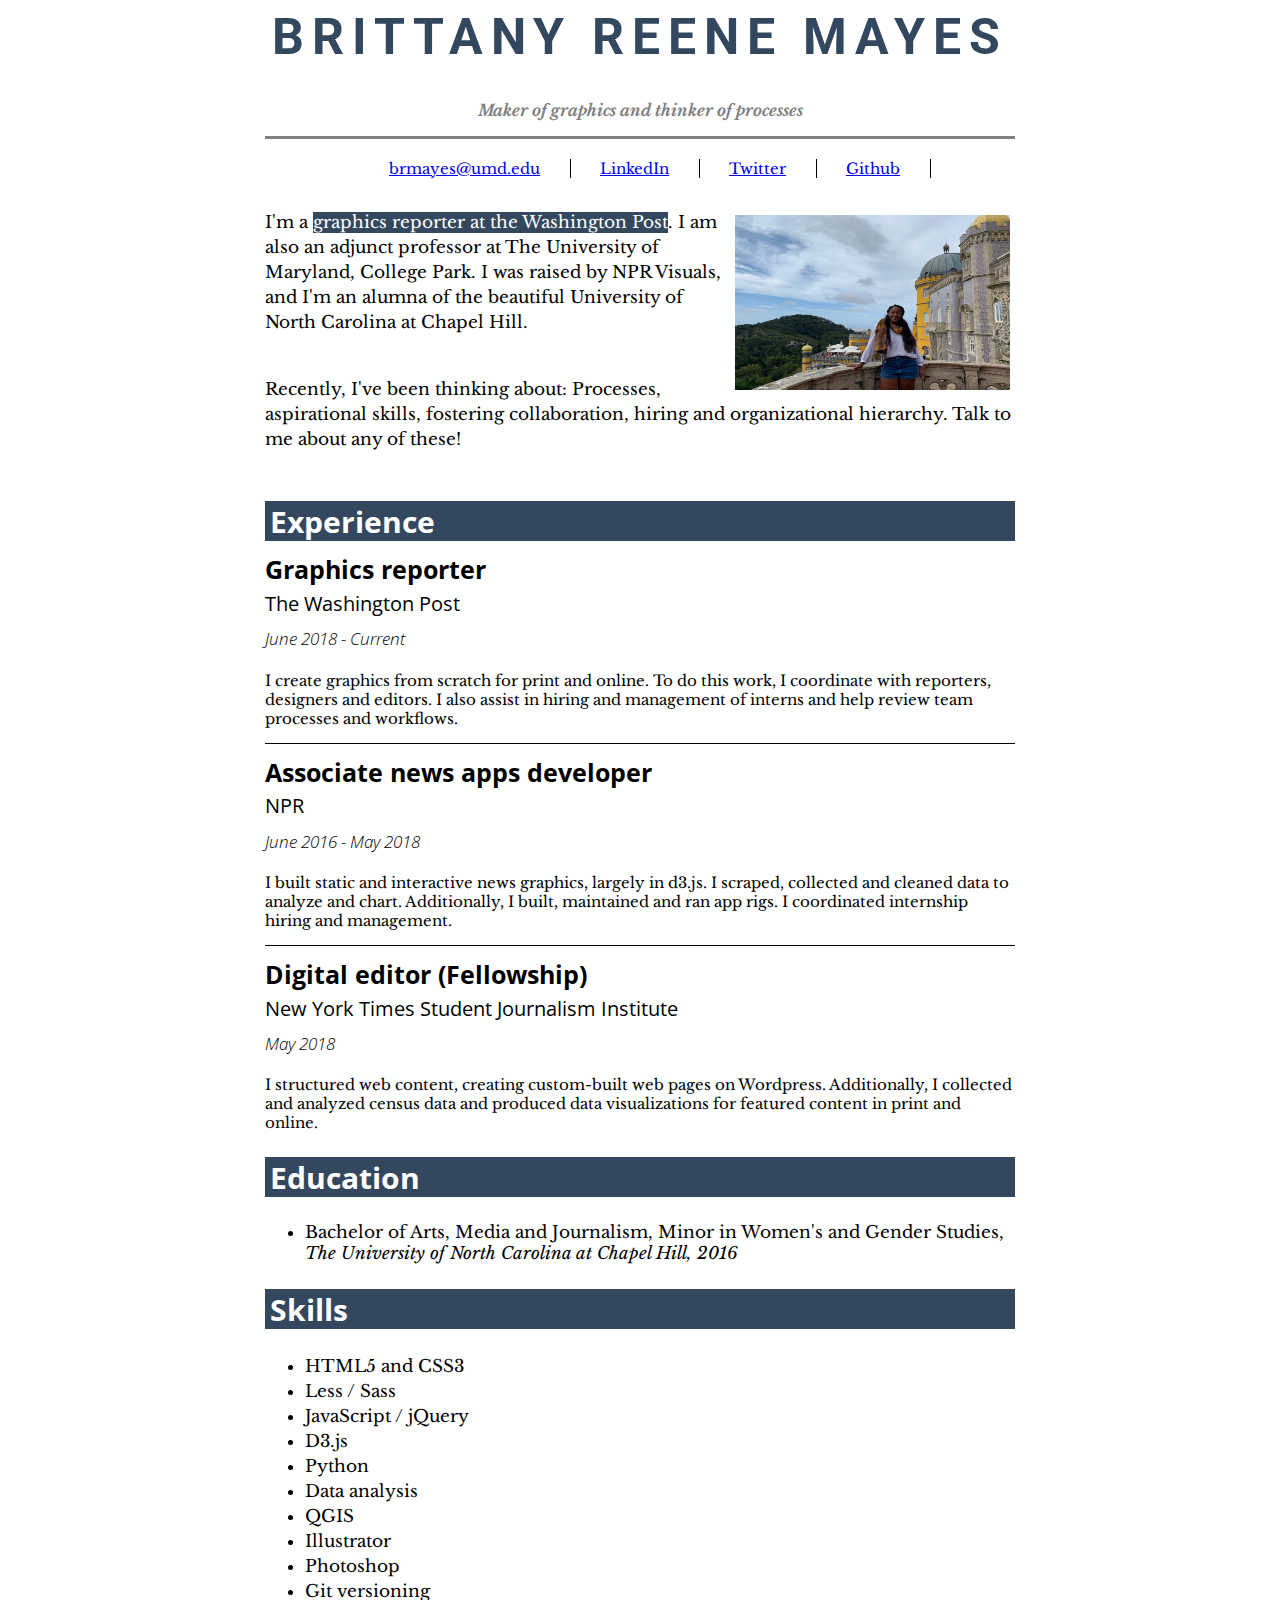
<file: code/index.html>
<!DOCTYPE>
<html lang="en">
    <head>
        <title>Resume</title>
        <link rel="stylesheet" href="stylescheckpoint.css">
        <link rel="preconnect" href="https://fonts.googleapis.com">
        <link rel="preconnect" href="https://fonts.gstatic.com" crossorigin>
        <link href="https://fonts.googleapis.com/css2?family=Libre+Baskerville&display=swap" rel="stylesheet">
        <link href="https://fonts.googleapis.com/css2?family=Libre+Baskerville&family=Open+Sans:ital,wght@0,300;0,400;1,300&display=swap" rel="stylesheet">
        <link href="https://fonts.googleapis.com/css2?family=Roboto:wght@300&display=swap" rel="stylesheet">
    </head>
    <body>

        <div class="masthead"><!-- I built this myself! -->
            <h1>BRITTANY REENE MAYES</h1>
        </div>
        <div class="catchphrase">
            <p><strong><span id="cat">Maker of graphics and thinker of processes</span></strong></p>
        </div>
    <div class="socialmedia">
        <ul id="horizontal-list">
            <li><span id="li1"><a href="mailto:brmayes@umd.edu" target="_blank" alt="list item 1">brmayes@umd.edu</a></span></li>
            <li><span id="li2"><a href="https://www.linkedin.com/in/brittanymayes/" target="_blank" alt="list item 2">LinkedIn</a></span></li>
            <li><span id="li3"><a href="https://twitter.com/BritRenee_/" target="_blank" alt="list item 3">Twitter</a></span></li>
            <li><span id="li4"><a href="https://github.com/brmayes/" target="_blank" alt="list item 4">Github</a></span></li>
        </ul>
    </div>
    <div class="bio">
        <img id="portrait" src="brittany-castle.jpg" alt="Brittany Renee Mayes"/>
        <p id="wapo">
            I'm a <span id="reporter">graphics reporter at the Washington Post</span>. I am also an adjunct professor at The University of Maryland, College Park. I was raised by NPR Visuals, and I'm an alumna of the beautiful University of North Carolina at Chapel Hill.
        </p>
        <p id="thinking">
            Recently, I've been thinking about: Processes, aspirational skills, fostering collaboration, hiring and organizational hierarchy. Talk to me about any of these!
        </p>
    </div>
    <div class="expirience">
        <h2 id="titleex">Experience</h2>
    </div>
        <!-- First job -->
    <div class="wapo">
        <h3 id="job1">Graphics reporter</h3>
        <h4 id="company1">The Washington Post</h4>
        <h5 id="date1">June 2018 - Current</h5>
    </div>
    <div id="wapodes">
        <p id="description1">I create graphics from scratch for print and online. To do this work, I coordinate with reporters, designers and editors. I also assist in hiring and management of interns and help review team processes and workflows.</p>
    </div>
    <div class="npr">
        <h3 id="job2">Associate news apps developer</h3>
        <h4 id="company2">NPR</h4>
        <h5 id="date2">June 2016 - May 2018</h5>
    </div>
    <div id="nprdes">
        <p id="description2">I built static and interactive news graphics, largely in d3.js. I scraped, collected and cleaned data to analyze and chart. Additionally, I built, maintained and ran app rigs. I coordinated internship hiring and management.</p>
    </div>
    <div class="newyorktimes">
        <h3 id="job3">Digital editor (Fellowship)</h3>
        <h4 id="company3">New York Times Student Journalism Institute</h4>
        <h5 id="date3">May 2018</h5>
    </div>
    <div id-"nytdes">
        <p id="description3">I structured web content, creating custom-built web pages on Wordpress. Additionally, I collected and analyzed census data and produced data visualizations for featured content in print and online.</p>
    </div>
    <div class="education">
        <h2 id="titleed">Education</h2>
    </div>
    <div class="merrill">
        <ul id="edlist">
            <li>Bachelor of Arts, Media and Journalism, Minor in Women's and Gender Studies, <span id="unc">The University of North Carolina at Chapel Hill, 2016</span></li>
        </ul>
    <div>
    <div class="skills">
        <h2 id="titlesk">Skills</h2>
        <ul id="skilllist">
            <li>HTML5 and CSS3</li>
            <li>Less / Sass</li>
            <li>JavaScript / jQuery</li>
            <li>D3.js</li>
            <li>Python</li>
            <li>Data analysis</li>
            <li>QGIS</li>
            <li>Illustrator</li>
            <li>Photoshop</li>
            <li>Git versioning</li>
        </ul>
    </body>
</html>
</file>
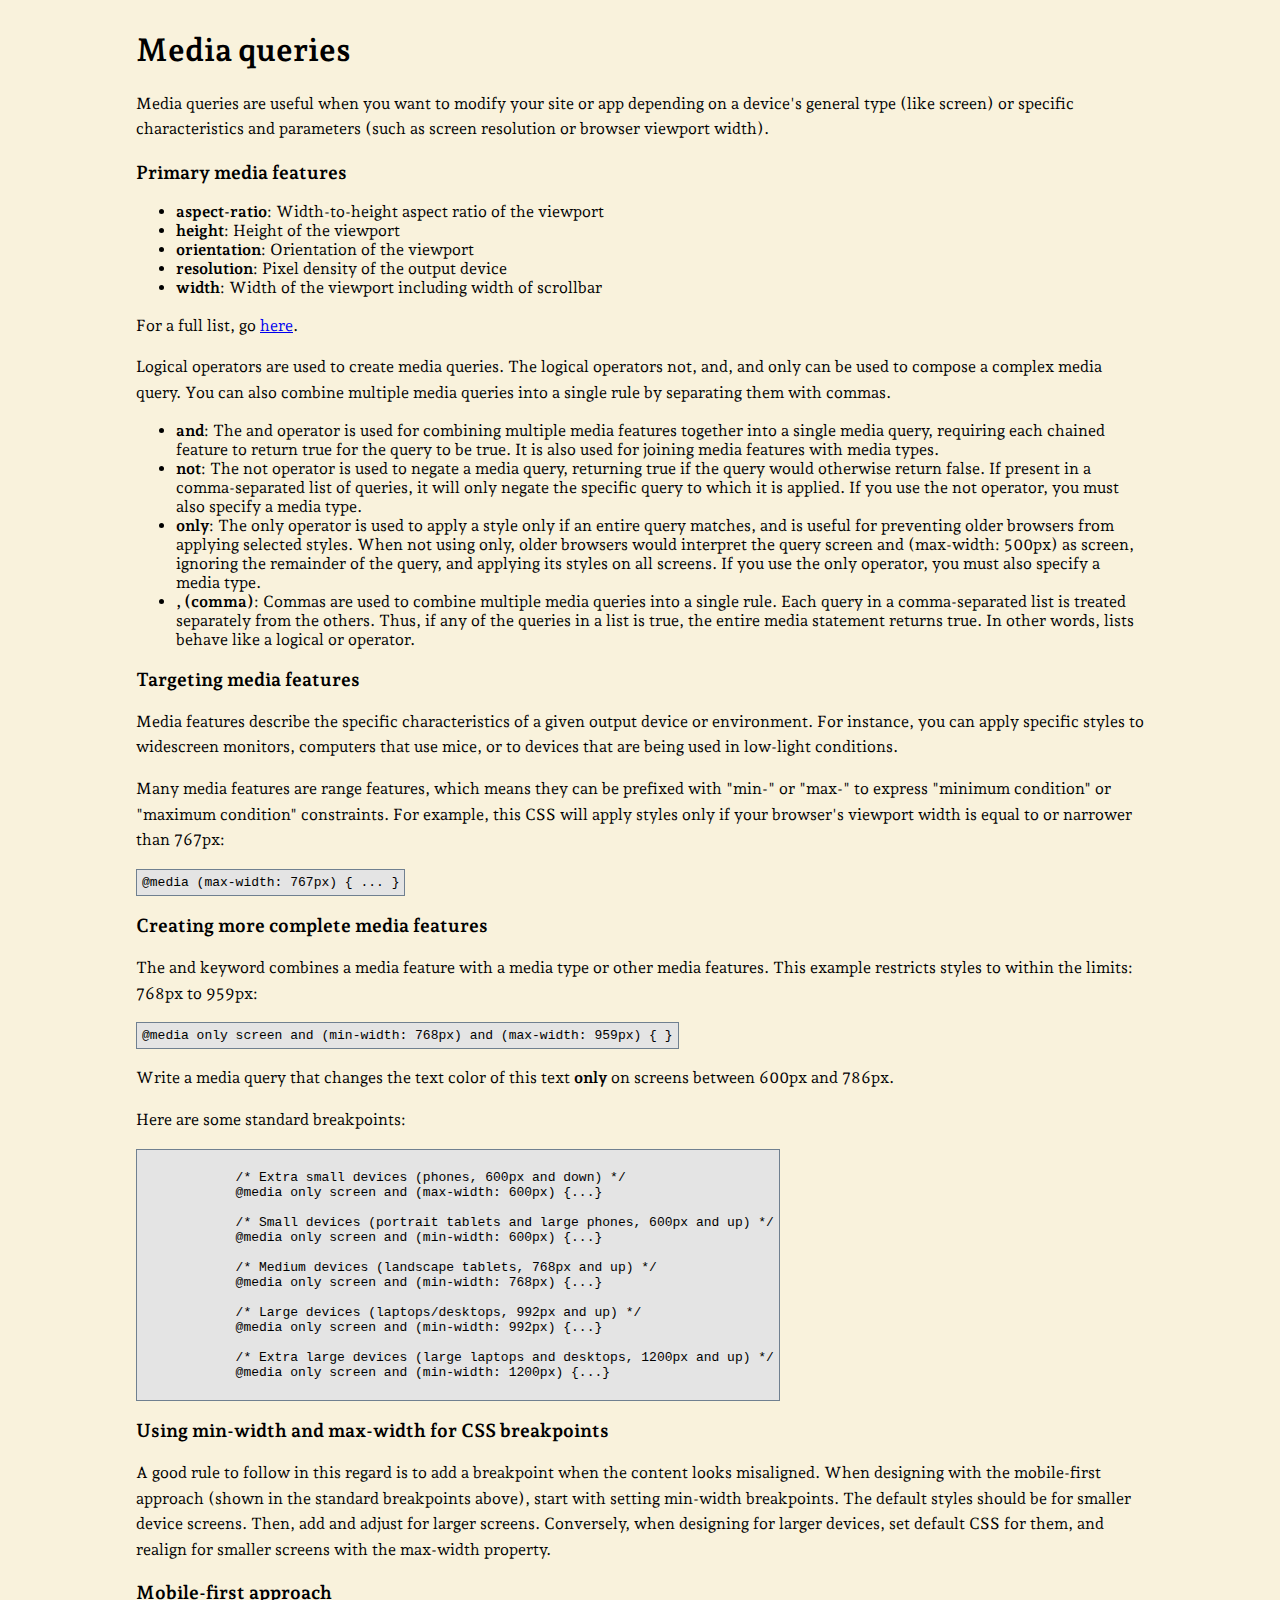
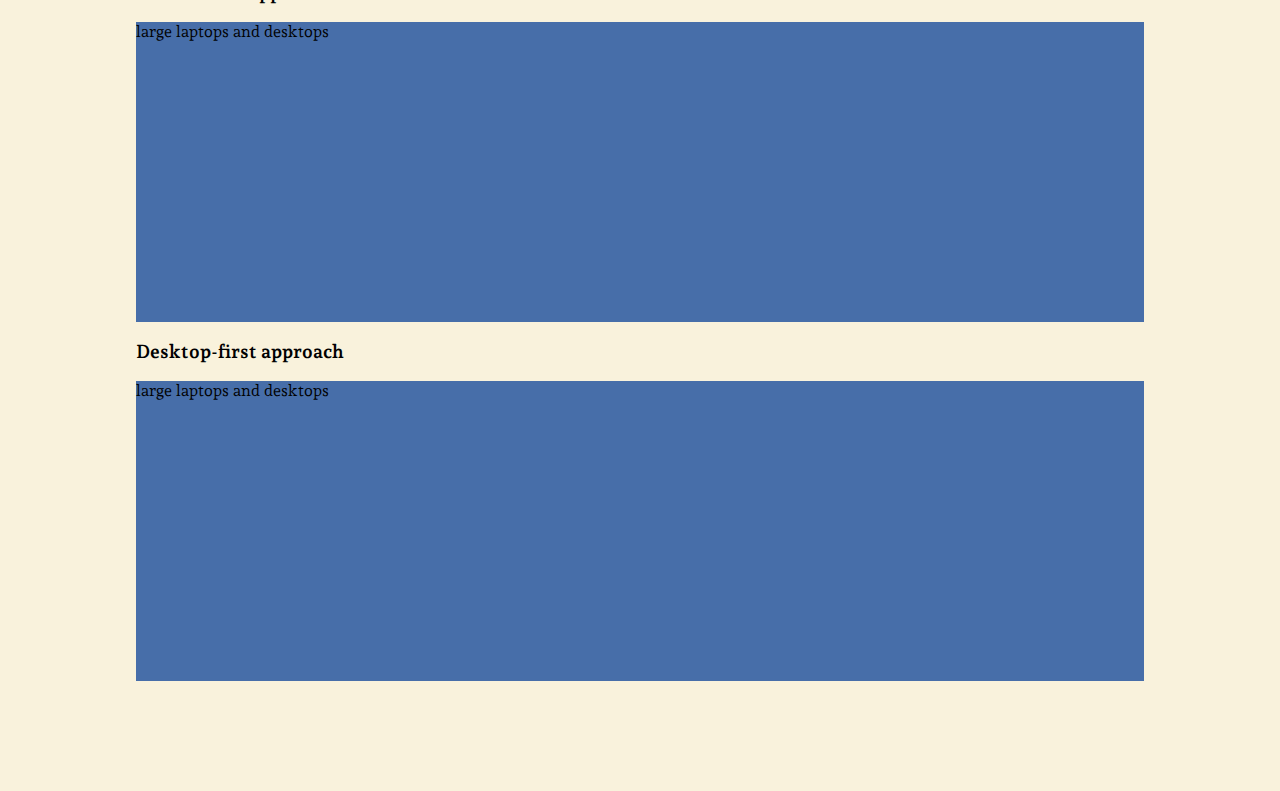
<file: class/flexbox-exercises/flexbox-exercises/exercise-0/index.html>
<!DOCTYPE html>
<html lang="en">
    <head>
        <meta charset="utf-8">
        <meta name="viewport" content="width=device-width, initial-scale=1">
        <link rel="stylesheet" href="../base.css">
        <link rel="stylesheet" href="style.css">
        <link rel="preconnect" href="https://fonts.googleapis.com">
        <link rel="preconnect" href="https://fonts.gstatic.com" crossorigin>
        <link href="https://fonts.googleapis.com/css2?family=Andada+Pro:ital,wght@0,400;0,700;1,400&display=swap" rel="stylesheet">

        <title>Media queries</title>
        <meta name="description" content="Examples to follow for learning Flexbox.">
    </head>
    <body>
        <div class="instruction">
            <h1>Media queries</h1>
            <p>Media queries are useful when you want to modify your site or app depending on a device's general type (like screen) or specific characteristics and parameters (such as screen resolution or browser viewport width).</p>

            <h3>Primary media features</h3>
            <ul>
                <li><strong>aspect-ratio</strong>: Width-to-height aspect ratio of the viewport</li>
                <li><strong>height</strong>: Height of the viewport</li>
                <li><strong>orientation</strong>: Orientation of the viewport</li>
                <li><strong>resolution</strong>: Pixel density of the output device</li>
                <li><strong>width</strong>: Width of the viewport including width of scrollbar</li>
            </ul>
            <p>For a full list, go <a href="https://developer.mozilla.org/en-US/docs/Web/CSS/Media_Queries/Using_media_queries#media_features">here</a>.</p>
            <p>Logical operators are used to create media queries. The logical operators not, and, and only can be used to compose a complex media query. You can also combine multiple media queries into a single rule by separating them with commas.</p>
            <ul>
                <li><strong>and</strong>: The and operator is used for combining multiple media features together into a single media query, requiring each chained feature to return true for the query to be true. It is also used for joining media features with media types.</li>
                <li><strong>not</strong>: The not operator is used to negate a media query, returning true if the query would otherwise return false. If present in a comma-separated list of queries, it will only negate the specific query to which it is applied. If you use the not operator, you must also specify a media type.</li>
                <li><strong>only</strong>: The only operator is used to apply a style only if an entire query matches, and is useful for preventing older browsers from applying selected styles. When not using only, older browsers would interpret the query screen and (max-width: 500px) as screen, ignoring the remainder of the query, and applying its styles on all screens. If you use the only operator, you must also specify a media type.</li>
                <li><strong>, (comma)</strong>: Commas are used to combine multiple media queries into a single rule. Each query in a comma-separated list is treated separately from the others. Thus, if any of the queries in a list is true, the entire media statement returns true. In other words, lists behave like a logical or operator.</li>
            </ul>

            <h3>Targeting media features</h3>
            <p>Media features describe the specific characteristics of a given output device or environment. For instance, you can apply specific styles to widescreen monitors, computers that use mice, or to devices that are being used in low-light conditions.</p>
            <p>Many media features are range features, which means they can be prefixed with "min-" or "max-" to express "minimum condition" or "maximum condition" constraints. For example, this CSS will apply styles only if your browser's viewport width is equal to or narrower than 767px:</p>
            <pre><code>@media (max-width: 767px) { ... }</code></pre>

            <h3>Creating more complete media features</h3>
            <p>The and keyword combines a media feature with a media type or other media features. This example restricts styles to within the limits: 768px to 959px:</p>
            <pre><code>@media only screen and (min-width: 768px) and (max-width: 959px) { }</code></pre>

            <p class="media-query-text">Write a media query that changes the text color of this text <strong>only</strong> on screens between 600px and 786px.</p>

            <p>Here are some standard breakpoints:</p>
            <pre><code>
            /* Extra small devices (phones, 600px and down) */
            @media only screen and (max-width: 600px) {...}

            /* Small devices (portrait tablets and large phones, 600px and up) */
            @media only screen and (min-width: 600px) {...}

            /* Medium devices (landscape tablets, 768px and up) */
            @media only screen and (min-width: 768px) {...}

            /* Large devices (laptops/desktops, 992px and up) */
            @media only screen and (min-width: 992px) {...}

            /* Extra large devices (large laptops and desktops, 1200px and up) */
            @media only screen and (min-width: 1200px) {...}
            </code></pre>

            <h3>Using min-width and max-width for CSS breakpoints</h3>
            <p>A good rule to follow in this regard is to add a breakpoint when the content looks misaligned. When designing with the mobile-first approach (shown in the standard breakpoints above), start with setting min-width breakpoints. The default styles should be for smaller device screens. Then, add and adjust for larger screens. Conversely, when designing for larger devices, set default CSS for them, and realign for smaller screens with the max-width property.</p>
            <h3>Mobile-first approach</h3>
            <div class="media-query-example-mobile"></div>
            <h3>Desktop-first approach</h3>
            <!-- Use the CSS to create the desktop-first version of the same media queries -->
            <div class="media-query-example-desktop"></div>
        </div>
    </body>
</html>
</file>
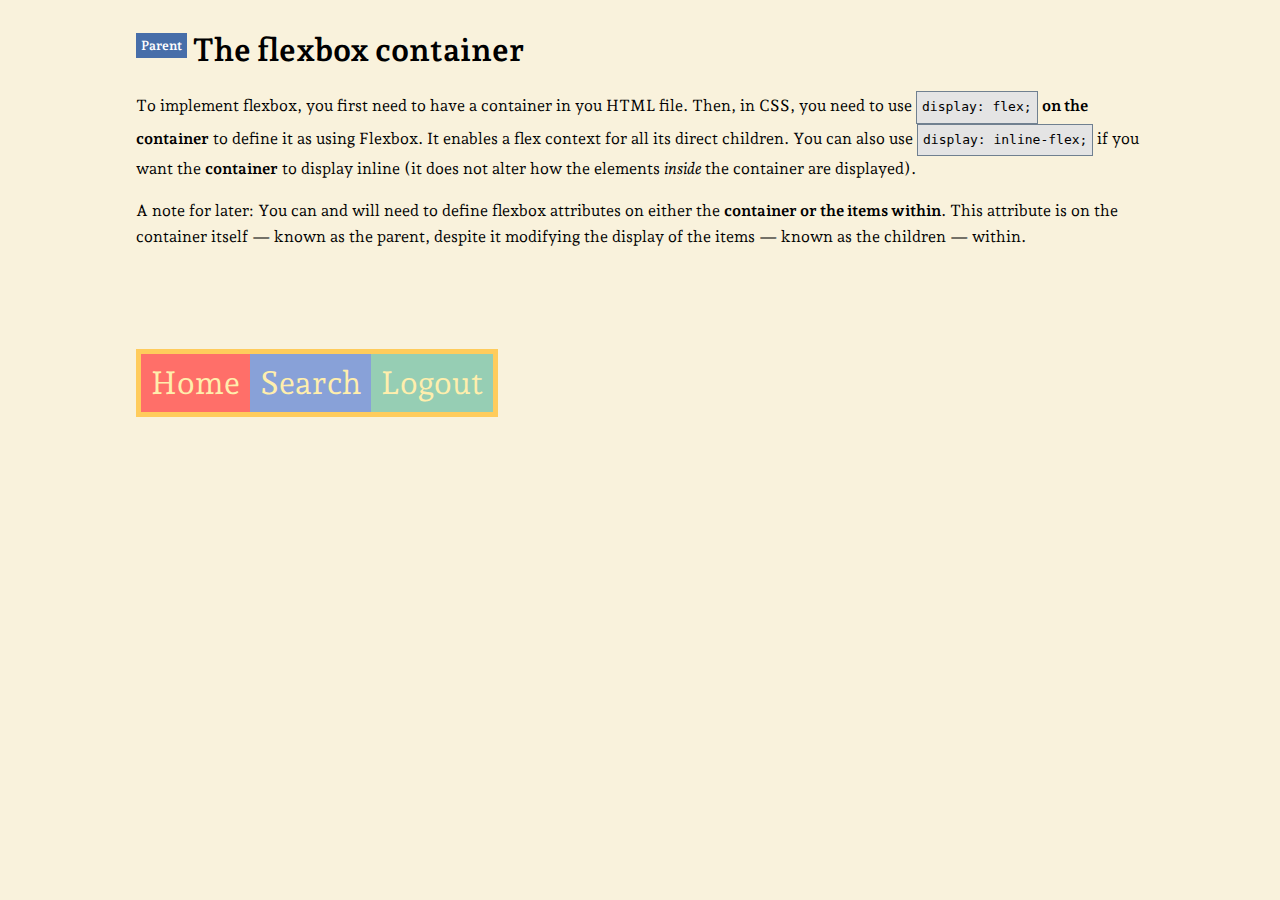
<file: class/flexbox-exercises/flexbox-exercises/exercise-1/index.html>
<!DOCTYPE html>
<html lang="en">
    <head>
        <meta charset="utf-8">
        <meta name="viewport" content="width=device-width, initial-scale=1">
        <link rel="stylesheet" href="../base.css">
        <link rel="stylesheet" href="style.css">
        <link rel="preconnect" href="https://fonts.googleapis.com">
        <link rel="preconnect" href="https://fonts.gstatic.com" crossorigin>
        <link href="https://fonts.googleapis.com/css2?family=Andada+Pro:ital,wght@0,400;0,700;1,400&display=swap" rel="stylesheet">

        <title>Flexbox Example 1: Your first flexbox grid</title>
        <meta name="description" content="Examples to follow for learning Flexbox.">
    </head>
    <body>
        <div class="instruction">
            <h1><sup class="parent">Parent</sup>The flexbox container</h1>
            <p>To implement flexbox, you first need to have a container in you HTML file. Then, in CSS, you need to use <code>display: flex;</code> <strong>on the container</strong> to define it as using Flexbox. It enables a flex context for all its direct children. You can also use <code>display: inline-flex;</code> if you want the <strong>container</strong> to display inline (it does not alter how the elements <i>inside</i> the container are displayed).</p>
            <p>A note for later: You can and will need to define flexbox attributes on either the <strong>container or the items within</strong>. This attribute is on the container itself — known as the parent, despite it modifying the display of the items — known as the children — within.</p>
        </div>
        <nav class="container">
            <div>Home</div>
            <div>Search</div>
            <div>Logout</div>
        </nav>
    </body>
</html>
</file>
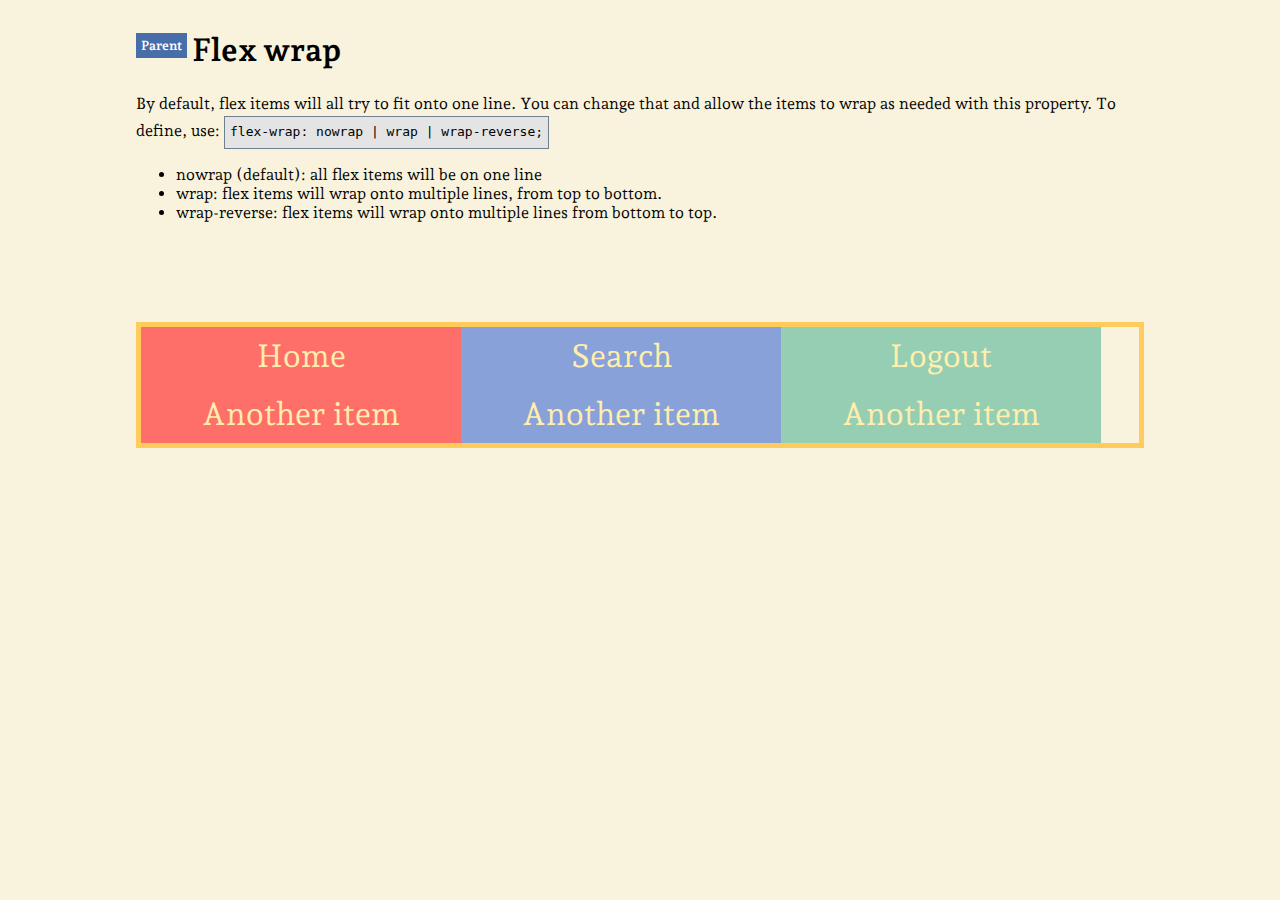
<file: class/flexbox-exercises/flexbox-exercises/exercise-3/index.html>
<!DOCTYPE html>
<html lang="en">
    <head>
        <meta charset="utf-8">
        <meta name="viewport" content="width=device-width, initial-scale=1">
        <link rel="stylesheet" href="../base.css">
        <link rel="stylesheet" href="style.css">
        <link rel="preconnect" href="https://fonts.googleapis.com">
        <link rel="preconnect" href="https://fonts.gstatic.com" crossorigin>
        <link href="https://fonts.googleapis.com/css2?family=Andada+Pro:ital,wght@0,400;0,700;1,400&display=swap" rel="stylesheet">

        <title>Flexbox Example 3: Flex wrap</title>
        <meta name="description" content="Examples to follow for learning Flexbox.">
    </head>
    <body>
        <div class="instruction">
            <h1><sup class="parent">Parent</sup>Flex wrap</h1>
            <p>By default, flex items will all try to fit onto one line. You can change that and allow the items to wrap as needed with this property. To define, use: <code>flex-wrap: nowrap | wrap | wrap-reverse;</code></p>
            <ul>
                <li>nowrap (default): all flex items will be on one line</li>
                <li>wrap: flex items will wrap onto multiple lines, from top to bottom.</li>
                <li>wrap-reverse: flex items will wrap onto multiple lines from bottom to top.</li>
            </ul>
        </div>
        <nav class="container">
            <div>Home</div>
            <div>Search</div>
            <div>Logout</div>
            <div>Another item</div>
            <div>Another item</div>
            <div>Another item</div>
        </nav>
    </body>
</html>
</file>
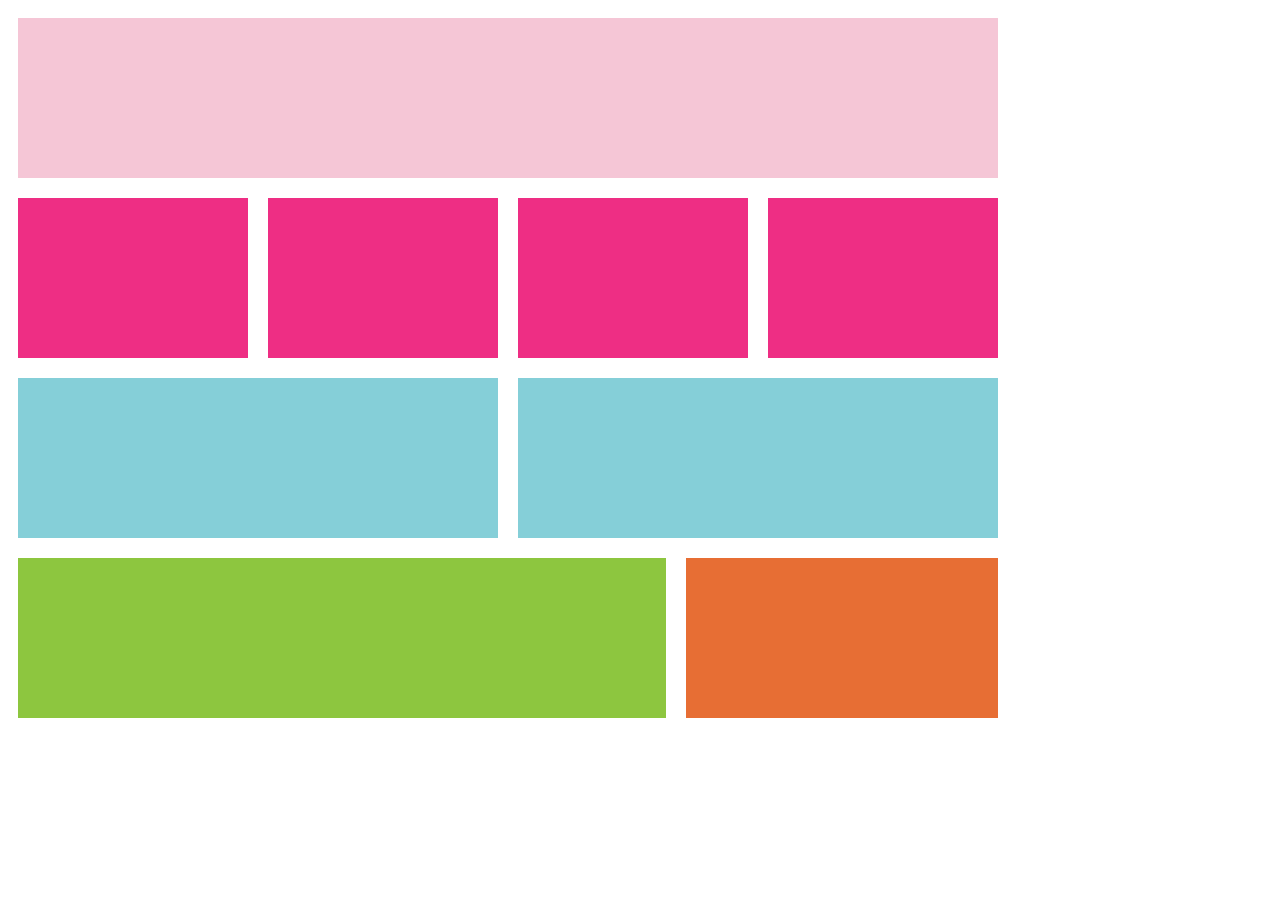
<file: class/flexbox-exercises/flexbox-exercises/flexbox-practice/index.html>
<!DOCTYPE html>
<html lang="en">
    <head>
        <meta charset="utf-8">
        <meta name="viewport" content="width=device-width, initial-scale=1">
        <link rel="stylesheet" href="style.css">
        <link rel="preconnect" href="https://fonts.googleapis.com">
        <link rel="preconnect" href="https://fonts.gstatic.com" crossorigin>
        <link href="https://fonts.googleapis.com/css2?family=Andada+Pro:ital,wght@0,400;0,700;1,400&display=swap" rel="stylesheet">

        <title>Flexbox Practice</title>
        <meta name="description" content="Examples to follow for learning Flexbox.">
    </head>
    <body>
        <div class="box">
            <div class="lightpink"></div>
        </div>
        <div class="box">
            <div class="darkpink"></div>
            <div class="darkpink"></div>
            <div class="darkpink"></div>
            <div class="darkpink"></div>
        </div>
        <div class="box">
            <div class="blue"></div>
            <div class="blue"></div>
        </div>
        <div class="box">
            <div class="green"></div>
            <div class="orange"></div>
        </div>
    </body>
</html>
</file>
<file: code/stylescheckpoint.css>
h1 {
    color: #33485e;
    font-family: 'Roboto', sans-serif;
    font-size: 50px;
    letter-spacing: 8px;
}

img {
    max-width: 500px;
    width: 100%;
}

div {
    width: 750px;
    margin: auto;
}

div.masthead {
    text-align: center;
}

div.catchphrase {
    text-align: center;
    font-family: 'Libre Baskerville', serif;
    font-style: italic;
    border-bottom-style: solid;
    border-bottom-color: grey;
}

span#cat {
    color: grey;
}

div.socialmedia {
    text-align: center;
	display: table;
	margin: 0 auto;
    font-family: 'Libre Baskerville', serif;
    font-size: 15px;
    word-spacing: 25px;
}

span#li1, #li2, #li3, #li4 {
    border-right-style: solid;
    border-right-width: thin;
    padding-right: 30px;
}

ul#horizontal-list {
	min-width: 696px;
	list-style: none;
	padding-top: 20px;
	}
	ul#horizontal-list li {
		display: inline;
	}

img#portrait {
    width: 275px;
    height: 175px;
    float: right;
    margin: 5px;
}

p#wapo {
    height: 150px;
    line-height: 25px;
    font-size: 17px;
    font-family: 'Libre Baskerville', serif;
}

p#thinking {
    height: 100px;
    line-height: 25px;
    font-size: 17px;
    font-family: 'Libre Baskerville', serif;
}

h2#titleex, #titleed, #titlesk {
    height: 40px;
    font-size: 30px;
    background-color: #33485e;
    color: white;
    font-family: 'Open Sans', sans-serif;
    padding-left: 5px;
}

ul#edlist, #skilllist {
    font-size: 17px;
    font-family: 'Libre Baskerville', serif;
}
ul#skilllist {
    line-height: 25px;
}

span#unc {
    font-style: italic;
}

span#reporter {
    background-color: #33485e;
    color: white;
}

h3#job1, #job2, #job3 {
    font-size: 25px;
    font-family: 'Open Sans', sans-serif;
    font-style: bold;
}

h4#company1, #company2, #company3 {
    font-size: 20px;
    font-family: 'Open Sans', sans-serif;
    font-weight: 400;
}

h5#date1, #date2, #date3 {
    font-size: 17px;
    font-style: italic;
    font-family: 'Open Sans', sans-serif;
    font-weight: 300;
}

p#description1, #description2, #description3 {
    font-size: 15px;
    font-family: 'Libre Baskerville', serif;
}

div.wapo, .npr, .newyorktimes {
    line-height: 7px;
}

div#wapodes, #nprdes, #nytdes {
    border-bottom-style: solid;
    border-bottom-width: 1px;
}
</file>
<file: class/flexbox-exercises/flexbox-exercises/base.css>
.container > div {
	padding: 10px;
	text-align: center;
	font-size: 2em;
	color: #ffeead;
}

html,
body {
	background-color: #f9f2dc;
	margin: 10px;
	font-family: "Andada Pro", serif;
}

body {
	width: 80%;
	margin: 0 auto 50px;
}

.instruction {
	margin-bottom: 100px;
	display: block;
	clear: both;
	height: auto;
}

.instruction p {
	line-height: 1.6;
}

.clearfix::after {
	content: "";
	clear: both;
	display: table;
}

code {
	background-color: rgb(228, 228, 228);
	padding: 5px;
	display: inline-block;
	border: 1px solid slategrey;
}

.container > div:nth-child(3),
.container > div:nth-child(6) {
	background-color: #96ceb4;
}

.container > div:nth-child(1),
.container > div:nth-child(4) {
	background-color: #ff6f69;
}

.container > div:nth-child(2),
.container > div:nth-child(5) {
	background-color: #88a1d8;
}

sup {
	padding: 5px;
	margin-right: 5px;
	font-size: small;
}

sup.parent {
	background-color: #476ea9;
	color: white;
}

sup.child {
	background-color: #8347a9;
	color: white;
}
</file>
<file: class/flexbox-exercises/flexbox-exercises/exercise-0/style.css>
@media only screen and (min-width: 600px) and (max-width: 787px) {
	.media-query-text {
		color: red;
	}
}



.media-query-example-mobile,
.media-query-example-desktop {
	min-height: 300px;
}

/* Extra small devices (phones, 600px and down) */
@media only screen and (max-width: 600px) {
	.media-query-example-mobile {
		background-color: slategrey;
	}

	.media-query-example-mobile::before {
		content: "extra small screens";
	}
}

/* Small devices (portrait tablets and large phones, 600px and up) */
@media only screen and (min-width: 600px) {
	.media-query-example-mobile {
		background-color: #96ceb4;
	}

	.media-query-example-mobile::before {
		content: "portrait tablets and large phones";
	}
}

/* Medium devices (landscape tablets, 768px and up) */
@media only screen and (min-width: 768px) {
	.media-query-example-mobile {
		background-color: #ff6f69;
	}

	.media-query-example-mobile::before {
		content: "landscape tablets";
	}
}

/* Large devices (laptops/desktops, 992px and up) */
@media only screen and (min-width: 992px) {
	.media-query-example-mobile {
		background-color: #88a1d8;
	}

	.media-query-example-mobile::before {
		content: "laptops";
	}
}

/* Extra large devices (large laptops and desktops, 1200px and up) */
@media only screen and (min-width: 1200px) {
	.media-query-example-mobile {
		background-color: #476ea9;
	}

	.media-query-example-mobile::before {
		content: "large laptops and desktops";
	}
}

/* Extra large devices (large laptops and desktops, over 1200px) */

@media only screen and (min-width: 1201px) {
	.media-query-example-desktop {
		background-color: #476ea9;
	}

	.media-query-example-desktop::before {
		content: "large laptops and desktops";
	}
}
/* Large devices (laptops/desktops, up to 1200px) */

@media only screen and (max-width: 1200px) {
	.media-query-example-desktop {
		background-color: #88a1d8;
	}

	.media-query-example-desktop::before {
		content: "laptops";
	}
}

/* Medium devices (landscape tablets, 768px and up to 992px) */

@media only screen and (min-width: 768px) and (max-width: 992px) {
	.media-query-example-desktop {
		background-color: #ff6f69;
	}

	.media-query-example-desktop::before {
		content: "landscape tablets";
	}
}

/* Small devices (portrait tablets and large phones, up to 768px) */

@media only screen and (max-width: 768px) {
	.media-query-example-desktop {
		background-color: #96ceb4;
	}

	.media-query-example-desktop::before {
		content: "landscape tablets";
	}
}

/* Extra small devices (phones, 600px and down) */

@media only screen and (max-width: 600px) {
	.media-query-example-desktop {
		background-color: slategrey;
	}

	.media-query-example-desktop::before {
		content: "extra small screens";
	}
}
</file>
<file: class/flexbox-exercises/flexbox-exercises/exercise-1/style.css>
.container {
	border: 5px solid #ffcc5c;
	display: inline-flex;
}
</file>
<file: class/flexbox-exercises/flexbox-exercises/exercise-3/style.css>
.container {
	border: 5px solid #ffcc5c;
	display: flex;
	flex-wrap: wrap;
}

.container div {
	min-width: 300px;
}
</file>
<file: class/flexbox-exercises/flexbox-exercises/flexbox-practice/style.css>
.box {
    display: flex;
    min-height: 180px;
    max-width: 1000px;
}

.lightpink {
    background-color: #f5c6d6;
    width: 1000px;
    margin: 10px;
}

.darkpink {
    background: #ee2e84;
    width:250px;
    margin: 10px;
}

.blue {
    background: #85cfd8;
    width:500px;
    margin: 10px;
}

.green {
    background: #8dc63f;
    width:675px;
    margin: 10px;
}

.orange {
    background: #e76e34;
    width:325px;
    margin: 10px;
}
</file>
